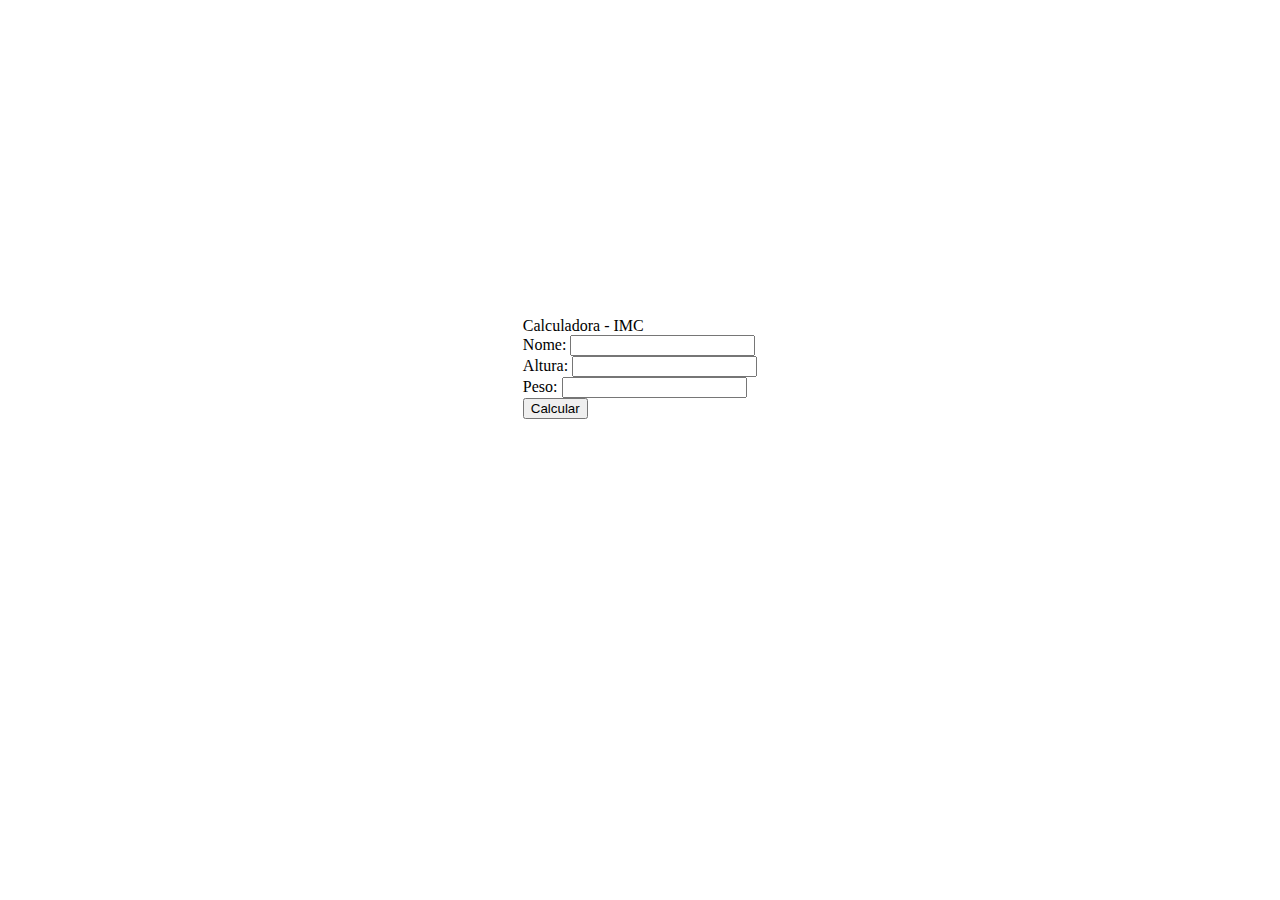
<file: Index.html>
<!DOCTYPE html>
<html>
    <head>
        <meta charset="UTF-8">
        <meta name="viewport" content="width=device-width, initial-scale=1.0">
        <title>IMC</title>
        <link rel="stylesheet" href="Style.css">
    </head>
    <body>
        <main>
            <div class="container">
                <div class="title">
                    Calculadora - IMC
                </div>
                <div class="input">
                    <label>Nome: </label>
                    <input type="text" id="nome">
                </div>
                <div class="input">
                    <label>Altura: </label>
                    <input type="number" id="altura">
                </div>
                <div class="input">
                    <label>Peso: </label>
                    <input type="number" id="peso">
                </div>
                <button id="calcular">Calcular</button>
                <div class="result" id="resultado"></div>
            </div>
        </main>
        <script src="imc.js"></script>
    </body>
</html>
</file>
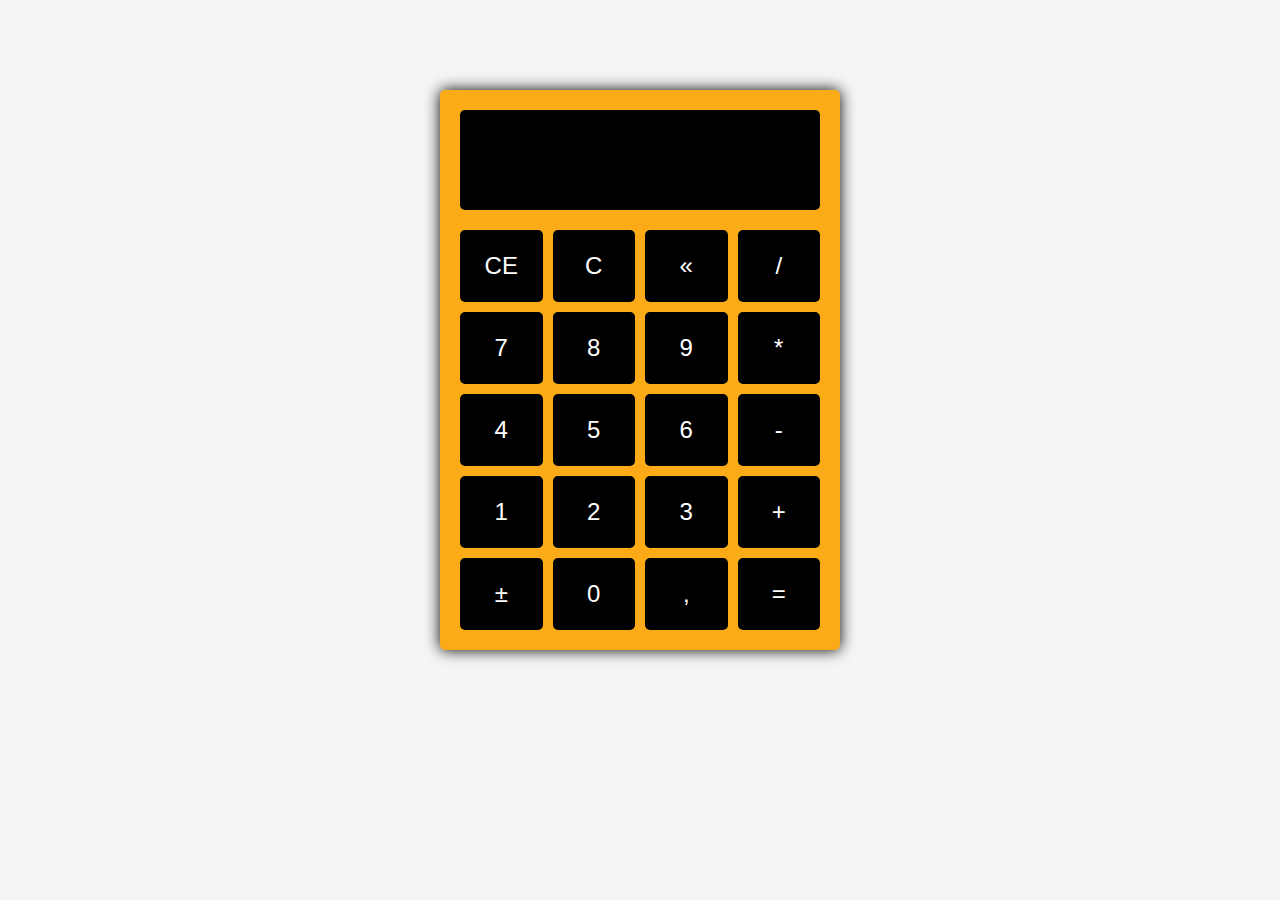
<file: Calculadora/index.html>
<!DOCTYPE html>
<html lang="en">

<head>
    <meta charset="UTF-8">
    <meta name="viewport" content="width=device-width, initial-scale=1.0">
    <link rel="stylesheet" href="style.css">
    <title>calculadora</title>
</head>

<body>
    <div class="calculator">
        <div class="display" id="display"></div>
        <div class="calculator-buttons">
            <button id="limparDisplay">CE</button>
            <button id="limparCalculo">C</button>
            <button id="backspace">«</button>
            <button id="operadorDividir">/</button>
            <button id="tecla7">7</button>
            <button id="tecla8">8</button>
            <button id="tecla8">9</button>
            <button id="operadorMultiplicar">*</button>
            <button id="tecla4">4</button>
            <button id="tecla5">5</button>
            <button id="tecla6">6</button>
            <button id="operadorSubtrair">-</button>
            <button id="tecla1">1</button>
            <button id="tecla2">2</button>
            <button id="tecla3">3</button>
            <button id="operadorAdicionar">+</button>
            <button id="inverter">±</button>
            <button id="tecla0">0</button>
            <button id="decimal">,</button>
            <button id="igual">=</button>
        </div>
    </div>
    <script src="calc.js"></script>
</body>

</html>
</file>
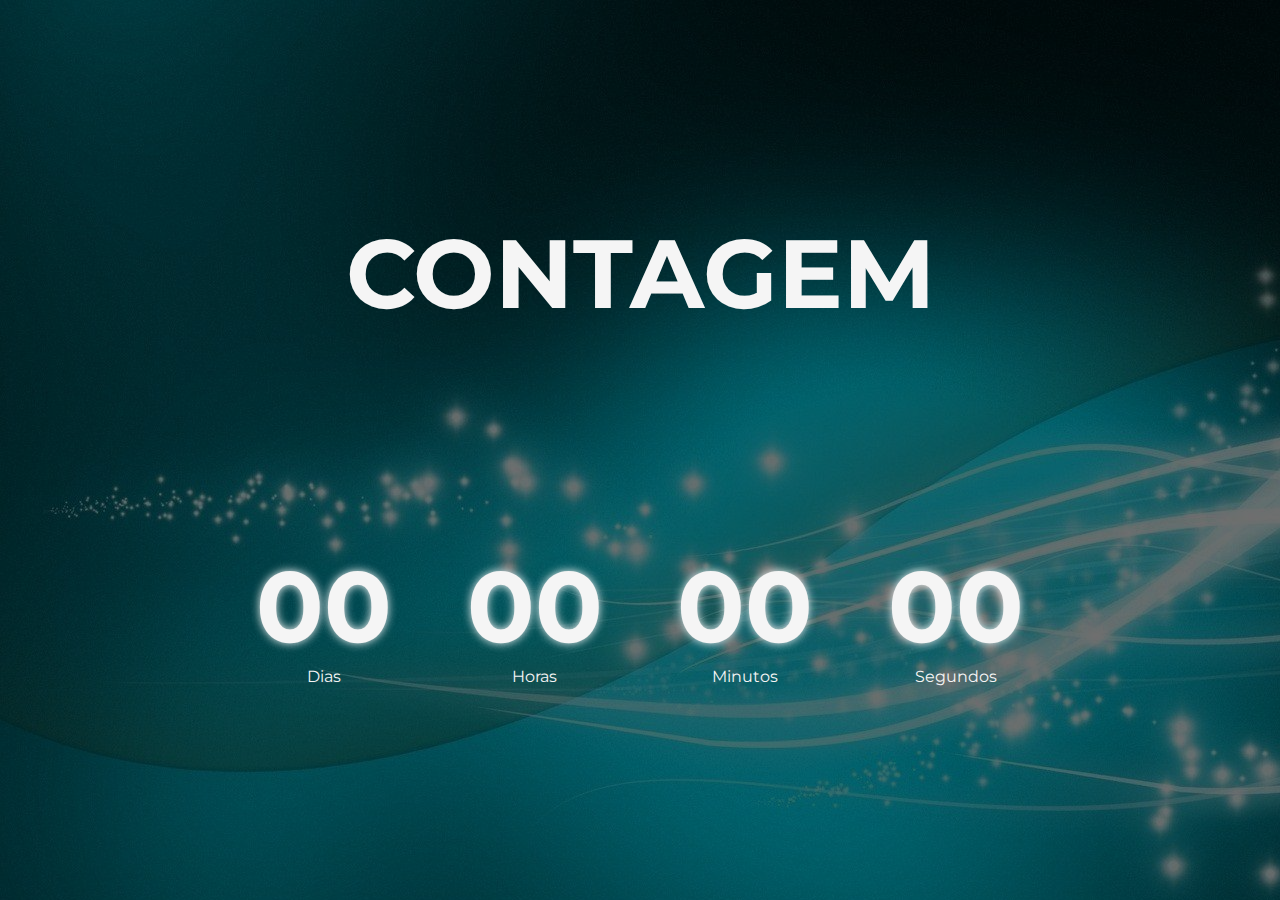
<file: Countdown/Index.html>
<html lang="en">

<head>
    <meta charset="UTF-8">
    <meta http-equiv="X-UA-Compatible" content="IE=edge">
    <meta name="viewport" content="width=device-width, initial-scale=1.0">
    <link rel="stylesheet" href="Style.css">
    <title>Countdown</title>
</head>

<body>
    <div class="container">
        <div class="title">
            <h1>CONTAGEM</h1>
        </div>
        <div class="countdown">
            <div>
                <h1 id="dias">00</h1>
                <p>Dias</p>
            </div>
            <div>
                <h1 id="horas">00</h1>
                <p>Horas</p>
            </div>
            <div>
                <h1 id="minutos">00</h1>
                <p>Minutos</p>
            </div>
            <div>
                <h1 id="segundos">00</h1>
                <p>Segundos</p>
            </div>
        </div>
        <script src="./Countdown.js"></script>
    </div>
</body>

</html>
</file>
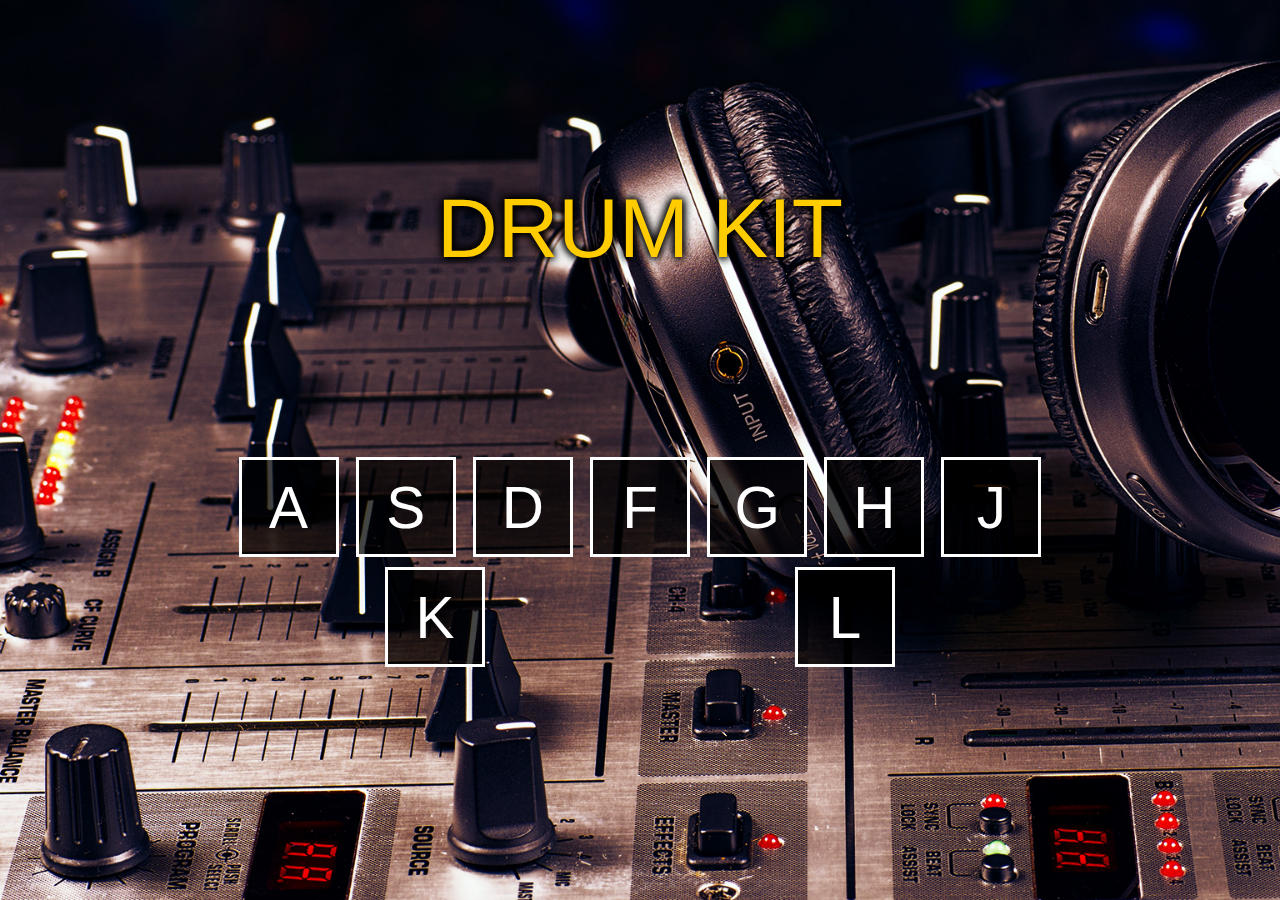
<file: Drumkit/index.html>
<html lang="pt-br">

<head>
    <meta charset="UTF-8">
    <meta http-equiv="X-UA-Compatible" content="IE=edge">
    <meta name="viewport" content="width=device-width, initial-scale=1.0">
    <link rel="stylesheet" href="style.css">
    <title>DRUM KIT</title>
</head>

<body>
    <main>
        <div class="title">DRUM KIT</div>
        <div class="container" id="container">
            <!-- <div class="key">A</div>
            <div class="key">S</div>
            <div class="key">D</div> -->
        </div>
        <script src="drumkit.js"></script>
    </main>
</body>

</html>
</file>
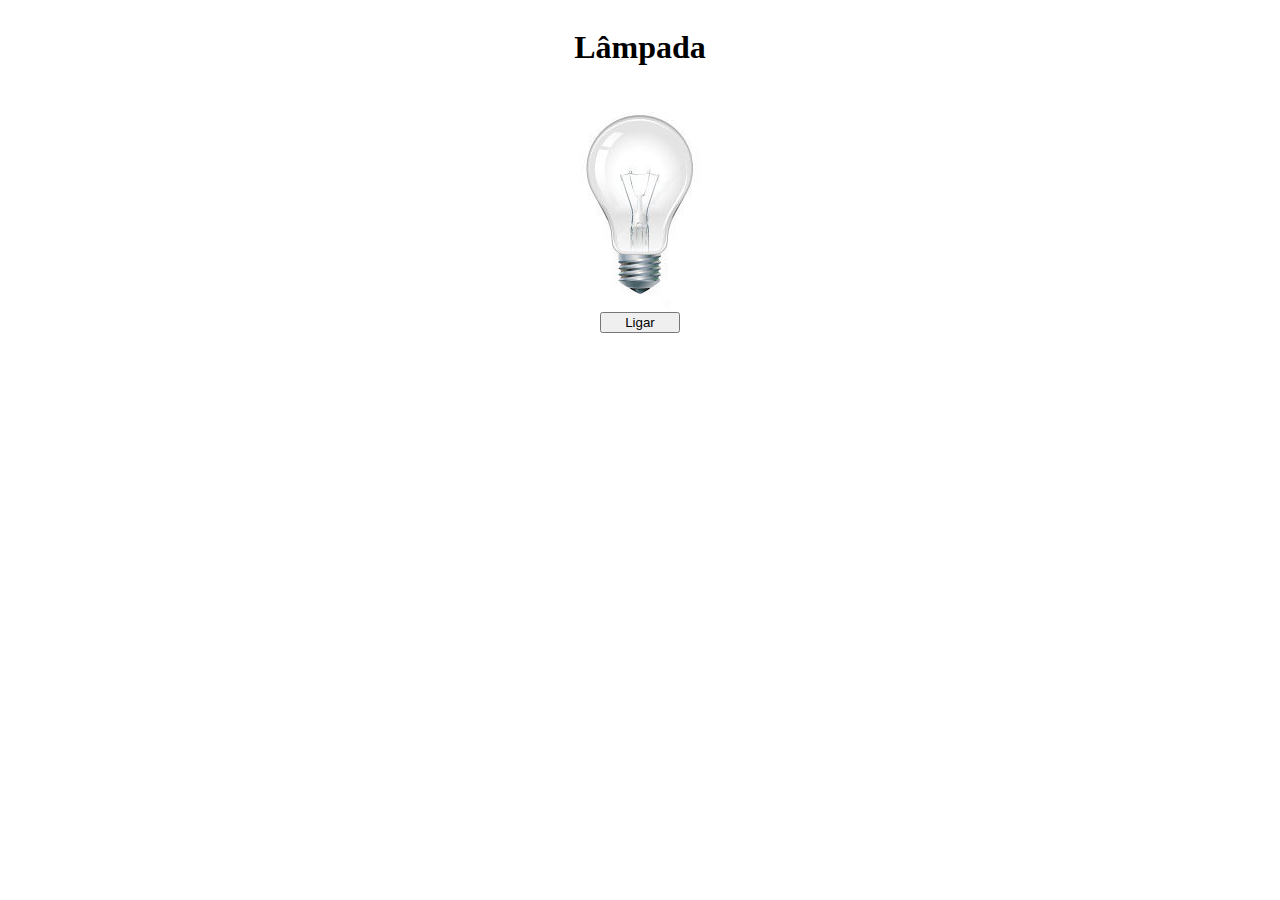
<file: ProjetoLampada/Index.html>
<!DOCTYPE html>
<html lang="en">

<head>
    <meta charset="UTF-8">
    <meta http-equiv="X-UA-Compatible" content="IE=edge">
    <meta name="viewport" content="width=device-width, initial-scale=1.0">
    <link rel="stylesheet" href="Style.css">
    <title>Lâmpada</title>
</head>

<body>
    <header>
        <h1>Lâmpada</h1>
    </header>
    <main>
        <div>
            <img src="./Imagens/desligada.jpg" alt="Lâmpada" id="lampada">
        </div>
        <div>
            <button id="LigarDesligar">Ligar</button>
            <!-- <button id="Desligar">Desligar</button> -->
            <button id="Resetar" hidden>Resetar</button>
        </div>
    </main>
    <script src="Lampada.js"></script>
</body>

</html>
</file>
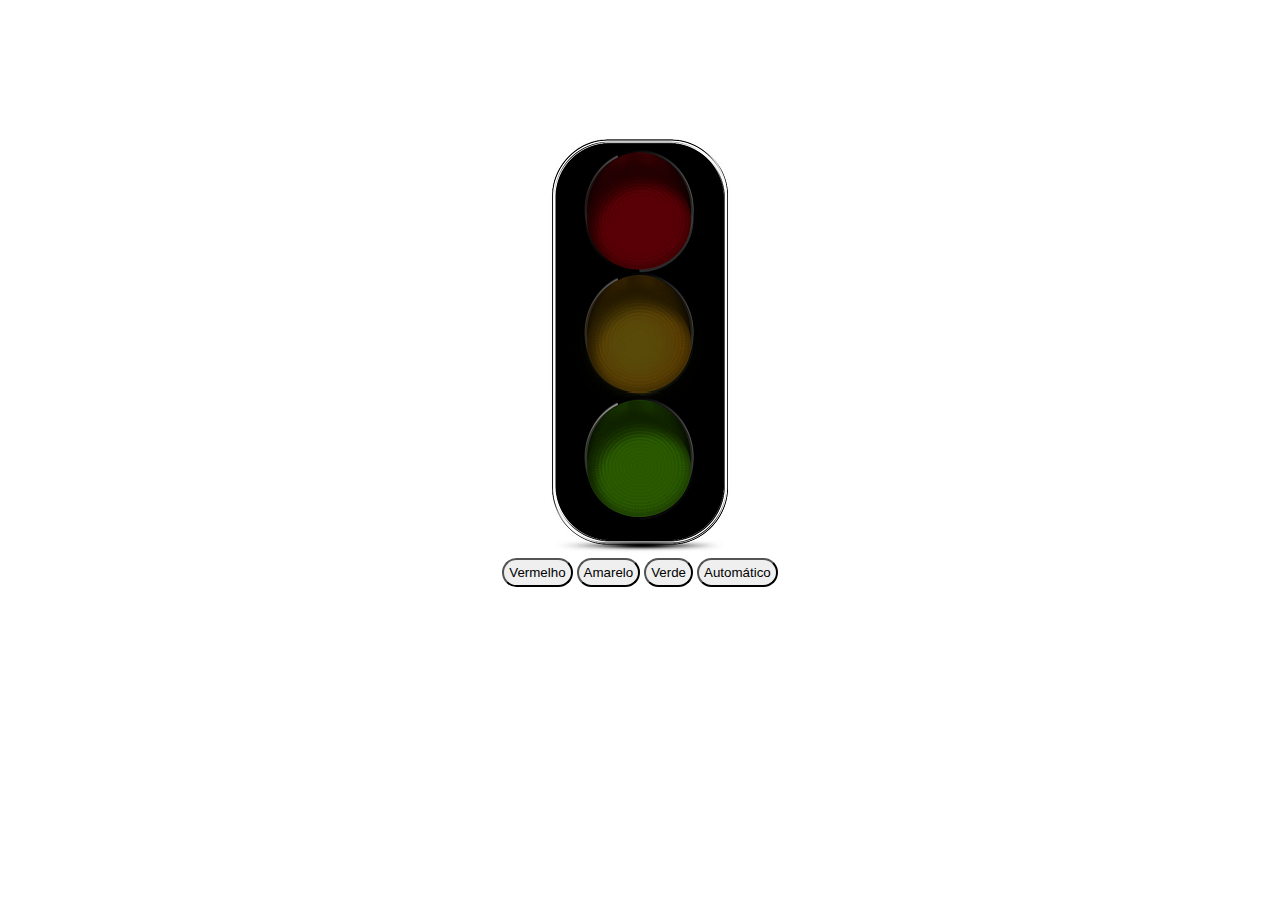
<file: ProjetoSemáforo/Index.html>
<!DOCTYPE html>
<html lang="pt-br">
<head>
    <meta charset="UTF-8">
    <meta http-equiv="X-UA-Compatible" content="IE=edge">
    <meta name="viewport" content="width=device-width, initial-scale=1.0">
    <link href="Style.css" rel="stylesheet"/>
    <title>Semáforo</title>
</head>
<body>
    <main>
        <div>
            <img src="./img/desligado.png" id="img">
        </div>
        <div id="botoes">
            <button id="red" class="button">Vermelho</button>
            <button id="yellow" class="button">Amarelo</button>
            <button id="green" class="button">Verde</button>
            <button id="automatic" class="button">Automático</button>
        </div>
    </main>
    <script src="Semaforo.js"></script>
</body>
</html>
</file>
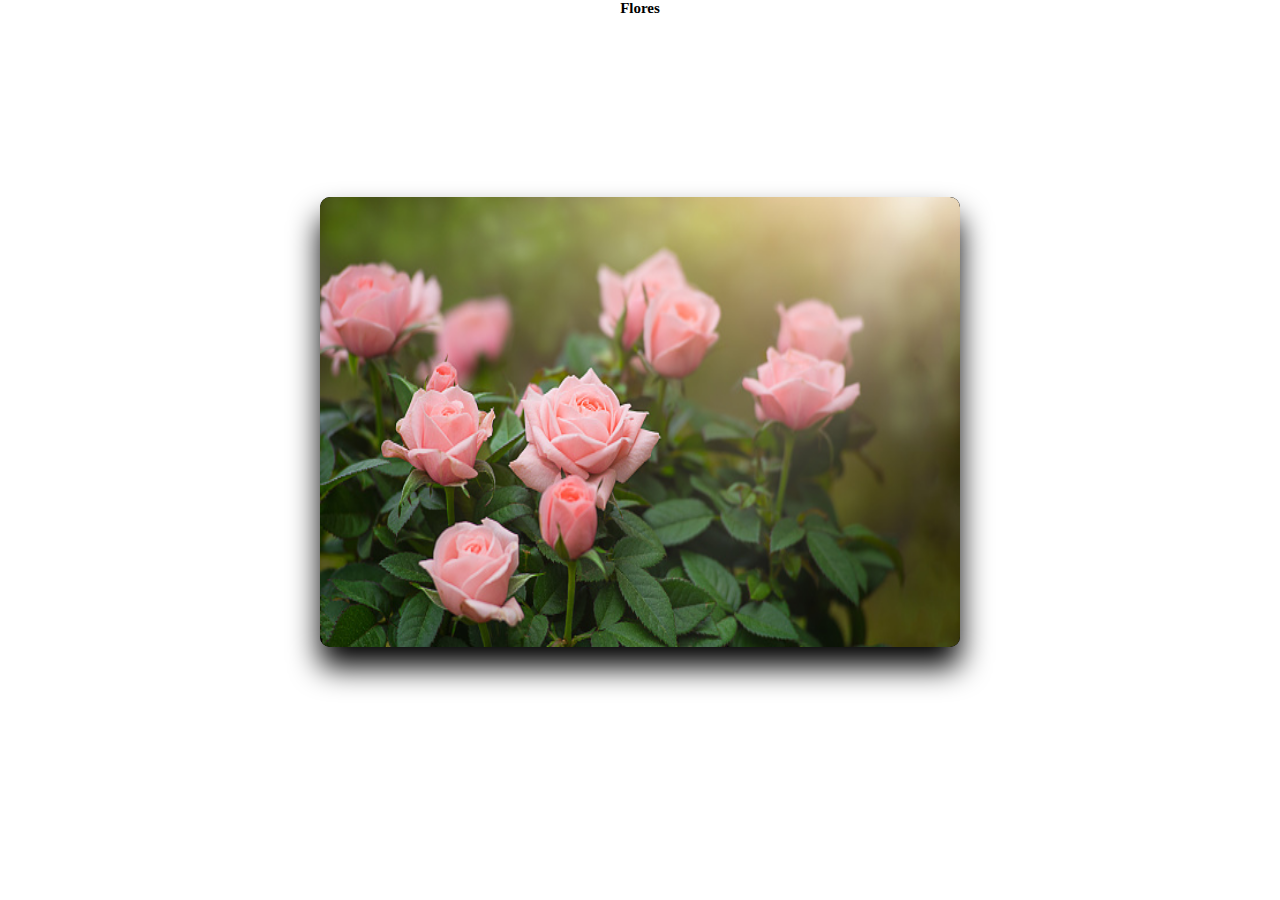
<file: SlideShow/Index.html>
<html lang="en">
<head>
    <meta charset="UTF-8">
    <meta http-equiv="X-UA-Compatible" content="IE=edge">
    <meta name="viewport" content="width=device-width, initial-scale=1.0">
    <title>SLIDES</title>
    <link rel="stylesheet" href="Style.css">
</head>
<body>
    <div id="Titulo">
        <p>Flores</p>
    </div>
    <div class="ConteudoSlide">
        
        <div class="BotaoAcao" id="anterior">&laquo;</div>
        <div id="itens"></div>
        <div class="BotaoAcao" id="proximo">&raquo;</div>
    </div>
    <script src="./Slide.js"></script>
</body>
</html>
</file>
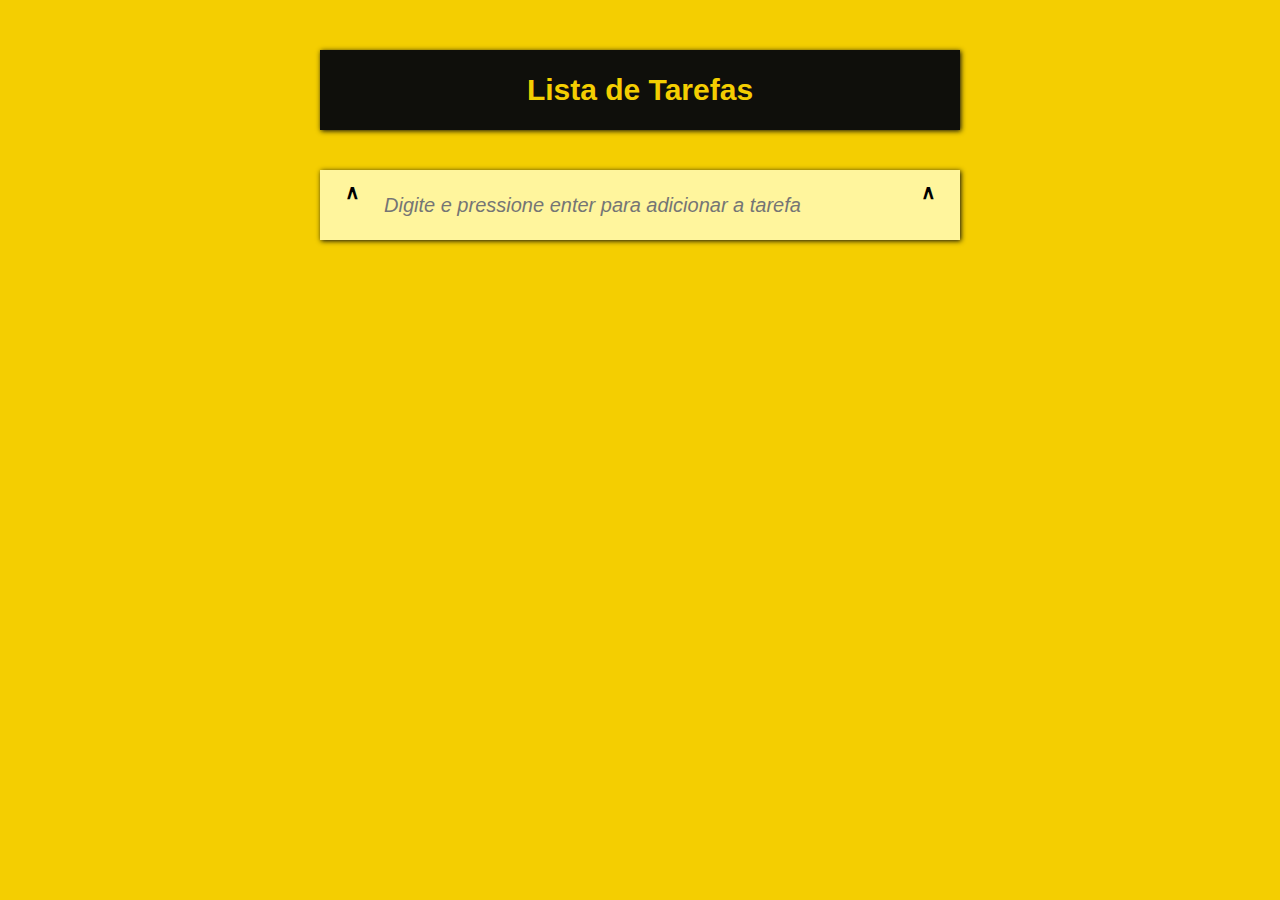
<file: ToDoList/index.html>
<!DOCTYPE html>
<html lang="pt-br">

<head>
    <meta charset="UTF-8">
    <meta name="viewport" content="width=device-width, initial-scale=1.0">
    <link rel="stylesheet" href="style.css">
    <title>todo-list</title>
</head>

<body>
    <div class="todo">
        <div class="todo__title">
            Lista de Tarefas
        </div>

        <div class="todo__list" id='todoList'>

        </div>

        <div class="todo__new-item" id="newItem">
            <div>&and;</div>
            <input type="text" id='newItem' placeholder="Digite e pressione enter para adicionar a tarefa">
            <div>&and;</div>
        </div>
    </div>
    <script src="todo.js"></script>
</body>

</html>
</file>
<file: Style.css>
main{
    display: flex;
    height: 80vh;
    justify-content: center;
    align-items: center;
  
  }
</file>
<file: Calculadora/style.css>
* {
    margin: 0;
    padding: 0;
    box-sizing: border-box;
}

body{
    background-color: whitesmoke;
    padding: 90px 0;
}

.calculator {
    width: 400px;
    margin: 0 auto;
    background-color: #FBAB18;
    padding: 20px;
    border-radius: 5px;
    box-shadow: 0 0 15px black;
}

.display{
    display: flex;
    justify-content: flex-end;
    width: 100%;
    height: 100px;
    margin-bottom: 20px;
    padding: 15px;
    background-color: black;
    color: white;
    font: normal 4rem serif;
    overflow: hidden;
    border-radius: 5px;
}

.calculator-buttons{
    display: grid;
    grid-template-columns: 1fr 1fr 1fr 1fr;
    grid-gap: 10px;
}

.calculator button{
    background-color: black;
    color: white;
    padding: 20px;
    border-radius: 5px;
    font-size: 1.5rem;
    outline: none;
    cursor: pointer;
    border: 2px solid black;
}

button:hover{
    background-color: #FBAB18;
    color: black;
}
</file>
<file: Countdown/Style.css>
@import url('https://fonts.googleapis.com/css2?family=Montserrat:ital,wght@1,900&display=swap');

* {
    margin: 0;
    padding: 0;
    box-sizing: border-box;
}

body {
    background-image: url('./img/bkg.jpg');
    color: whitesmoke;
    font-family: 'Montserrat', sans-serif;
    user-select: none;
}

.container {
    display: flex;
    flex-direction: column;
    width: 100vw;
    height: 100vh;
    align-items: center;
    justify-content: space-evenly;
    text-align: center;
    background-color: #00000090;
}

.title {
    font-size: calc(10px + 3vw);
}

.countdown {
    display: flex;
    width: 60vw;
    justify-content: space-between;
    flex-wrap: wrap;
}

.countdown h1 {
    font-size: calc(10px + 7vw);
    text-shadow: 0 0 10px whitesmoke;
}
</file>
<file: Drumkit/style.css>
* {
    margin: 0;
    padding: 0;
    box-sizing: border-box;
}

body {
    background-image: url("./img/back.jpg");
    background-size: cover;
    width: 100vw;
    height: 100vh;
    font-family: 'Open Sans', sans-serif;
}

main {
    display: flex;
    flex-direction: column;
}

.title {
    color: #ffcc00;
    margin: 20vh auto;
    font-size: calc(5vw + 20px);
    text-shadow: 0 0 10px black,
        0 0 10px black,
        0 0 10px black;
}

.container {
    width: 90vh;
    height: 100px;
    margin: 0 auto;
    display: flex;
    flex-wrap: wrap;
    align-items: center;
    justify-content: space-around;
    gap: 10px;
}

.key {
    display: flex;
    width: 100px;
    height: 100px;
    align-items: center;
    justify-content: center;
    background-color: #000000BB;
    color: white;
    font-size: calc(3vw + 20px);
    border: 3px solid white;
    user-select: none;
    cursor: pointer;
    transition: transform .3s;
}

.active {
    transform: scale(1.3);
    border-color: #ffcc00;
    box-shadow: 0 0 50px #ffcc00;
}
</file>
<file: ProjetoLampada/Style.css>
header, main{
    display: flex;
    flex-direction: column;
    align-items: center;
}
button{
    width: 80px;
}
</file>
<file: ProjetoSemáforo/Style.css>
*{
    margin: 0;
    padding: 0;
    box-sizing: border-box;
}
main{
    display: flex;
    height: 80vh;
    flex-direction: column;
    justify-content: center;
    align-items: center;
}
.button{
    padding: 5px;
    border-radius: 20px;
    cursor: pointer;
}
</file>
<file: SlideShow/Style.css>
* {
    margin: 0;
    padding: 0;
}
.ConteudoSlide{
    display: flex;
    justify-content: space-between;
    width: 50vw;
    height: 50vh;
    background-color: black;
    margin: 20vh auto;
    border-radius: 10px;
    box-shadow: 0 20px 30px black;
}
#itens{
    position: absolute;
    display: flex;
    width: 50vw;
    height: 50vh;
    border-radius: 10px;
    overflow: hidden;
    
}
#Titulo{
    align-items: center;
    text-align: center;
    font-weight: bold;
    font-size: 15px;
}
.item{
    width: 50vw;
    height: 50vh;
    transition: all 1s;
}
.item:first-child{
    margin-left: -100%;

}
.item img{
    width: 50vw;
    height: 50vh;
    border-radius: 10px;
}
.BotaoAcao{
    font: bold 30px sans-serif;
    display: flex;
    justify-content: center;
    align-items: center;
    width: 50px;
    color: #00000000;
    user-select: none;
    z-index: 1;
}
.BotaoAcao:hover{
    color: white;
    background-color: #00000055;
    border-radius: 10px;
    cursor: pointer;
    transition: all 1s;
}
</file>
<file: ToDoList/style.css>
:root {
    --primary-color: #F4CE01;
    --secondary-color: #0F0F0B;
}

* {
    margin: 0;
    padding: 0;
    box-sizing: border-box;
}

html {
    font-size: 62.5%;
}

body {
    background-color: var(--primary-color);
    font: bold 2rem 'Open Sans', sans-serif;
}

.todo {
    display: flex;
    width: 50vw;
    flex-direction: column;
    align-items: center;
    margin: 0 auto;
    gap: 15px;
}

.todo__title {
    display: flex;
    background-color: var(--secondary-color);
    width: 100%;
    height: 80px;
    justify-content: center;
    align-items: center;
    margin-top: 50px;
    box-shadow: 1px 1px 5px var(--secondary-color);
    font-size: 3rem;
    color: var(--primary-color);
}

.todo__list {
    display: flex;
    width: 100%;
    flex-direction: column;
    gap: 10px;
}

.todo__item {
    display: flex;
    width: 100%;
    height: 60px;
    justify-content: space-between;
    align-items: center;
    padding: 5px;
    box-shadow: 1px 1px 5px var(--secondary-color);
}

.todo__item>div {
    width: 80%;
}

.todo__item:hover {
    cursor: pointer;
    transition: all .5s ease;
    background-color: var(--secondary-color);
    color: var(--primary-color);
}


.todo__item>input[type='text'] {
    border: none;
    width: 80%;
    font: inherit;
}

.todo__item>input[type='button'],
.todo__item>input[type='checkbox'] {
    width: 30px;
    height: 30px;
    font: inherit;
}


.todo__item>input[type='checkbox']:checked+div {
    text-decoration: line-through;
}

.todo__new-item {
    display: flex;
    background-color: #fff59d;
    width: 100%;
    height: 70px;
    justify-content: space-evenly;
    padding: 10px 0;
    box-shadow: 1px 1px 5px var(--secondary-color);
    margin: 10px;
    font: inherit;
}

.todo__new-item>input {
    background-color: #fff59d;
    border: none;
    width: 80%;
    outline: none;
    font: inherit;
}

.todo__new-item>input::placeholder {
    font-style: italic;
    font-weight: normal;
}
</file>
